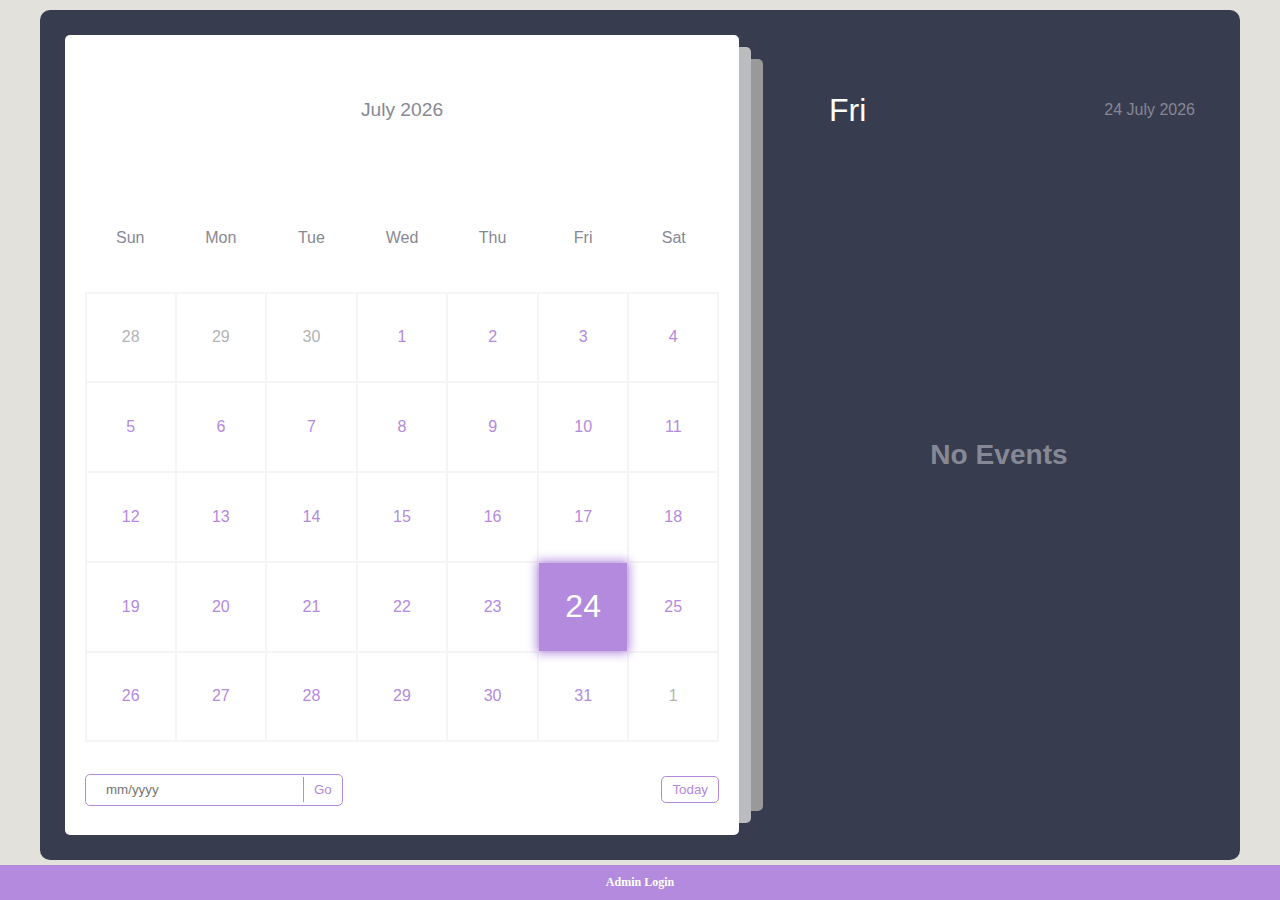
<file: index.html>
<!DOCTYPE html>
<html lang="en">
  <head>
    <meta charset="UTF-8" />
    <meta http-equiv="X-UA-Compatible" content="IE=edge" />
    <meta name="viewport" content="width=device-width, initial-scale=1.0" />
    <meta
      name="description"
      content="Stay organized with our user-friendly Calendar featuring events, reminders, and a customizable interface. Built with HTML, CSS, and JavaScript. Start scheduling today!"
    />
    <meta
      name="keywords"
      content="calendar, events, reminders, javascript, html, css, open source coding"
    />
    <link
      rel="stylesheet"
      href="https://cdnjs.cloudflare.com/ajax/libs/font-awesome/6.2.0/css/all.min.css"
      integrity="sha512-xh6O/CkQoPOWDdYTDqeRdPCVd1SpvCA9XXcUnZS2FmJNp1coAFzvtCN9BmamE+4aHK8yyUHUSCcJHgXloTyT2A=="
      crossorigin="anonymous"
      referrerpolicy="no-referrer"
    />
    <link rel="stylesheet" href="style.css" />
    <title>Calendar with Events</title>
  </head>
  <body>
    <div class="container">
      <div class="left">
        <div class="calendar">
          <div class="month">
            <i class="fas fa-angle-left prev"></i>
            <div class="date">december 2015</div>
            <i class="fas fa-angle-right next"></i>
          </div>
          <div class="weekdays">
            <div>Sun</div>
            <div>Mon</div>
            <div>Tue</div>
            <div>Wed</div>
            <div>Thu</div>
            <div>Fri</div>
            <div>Sat</div>
          </div>
          <div class="days"></div>
          <div class="goto-today">
            <div class="goto">
              <input type="text" placeholder="mm/yyyy" class="date-input" />
              <button class="goto-btn">Go</button>
            </div>
            <button class="today-btn">Today</button>
          </div>
        </div>
      </div>
      <div class="right">
        <div class="today-date">
          <div class="event-day">wed</div>
          <div class="event-date">12th december 2022</div>
        </div>
        <div class="events"></div>
        <div class="add-event-wrapper">
          <div class="add-event-header">
            <div class="title">Add Event</div>
            <i class="fas fa-times close"></i>
          </div>
          
            
            
          </div>
          
        </div>
      </div>
     
    </div>

    <div class="credits">
      <p></p>
        
        <a href="admin_login.html" target="_blank">Admin Login</a>
      </p>
    </div>

    <script src="script.js"></script>
  </body>
</html>
</file>
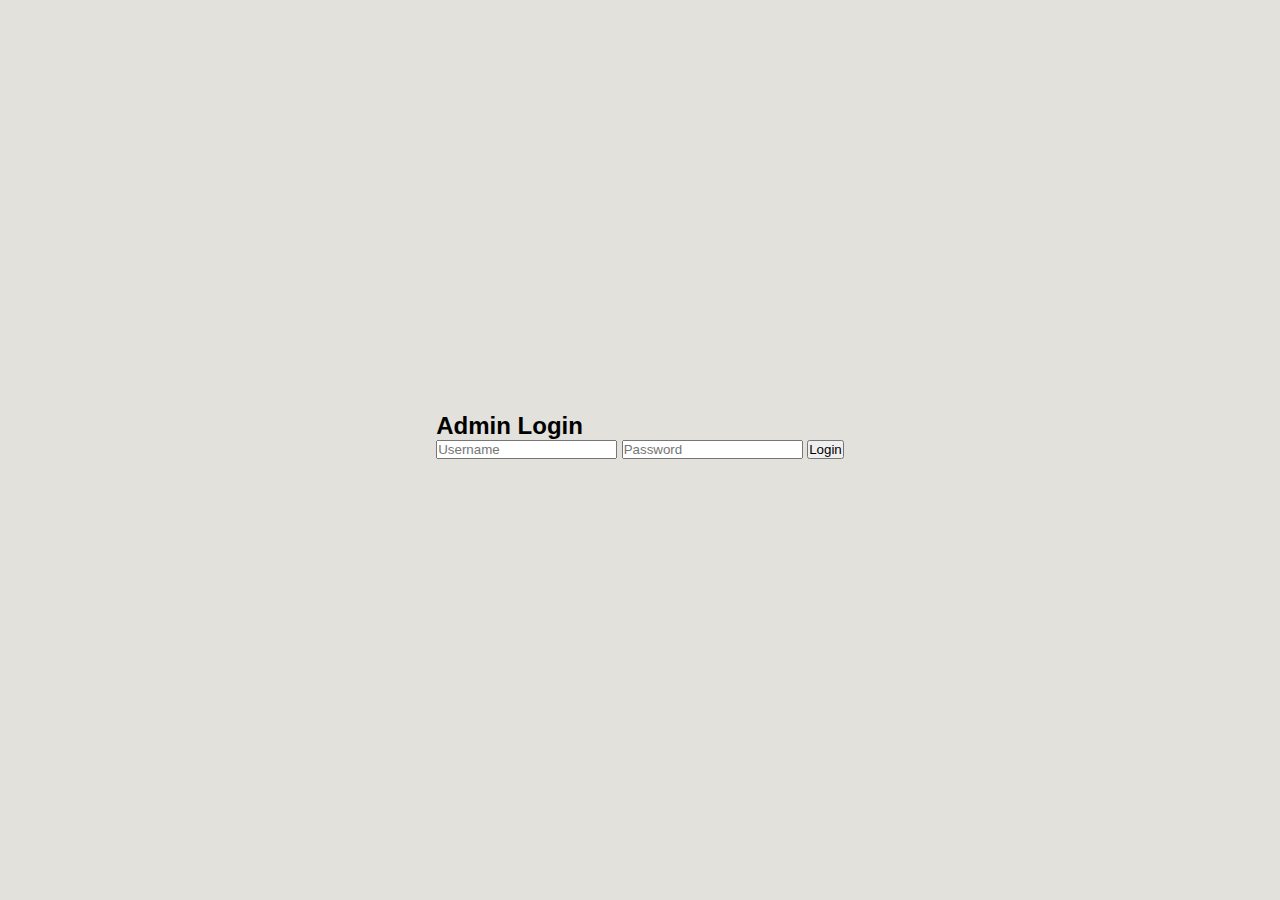
<file: admin_login.html>
<!DOCTYPE html>
<html lang="en">
<head>
    <meta charset="UTF-8">
    <meta name="viewport" content="width=device-width, initial-scale=1.0">
    <title>Admin Login</title>
    <link rel="stylesheet" href="style.css">
</head>
<body>
    <div class="login-container">
        <h2>Admin Login</h2>
        <form id="adminLoginForm">
            <input type="text" id="adminUsername" placeholder="Username" required>
            <input type="password" id="adminPassword" placeholder="Password" required>
            <button type="submit">Login</button>
        </form>
        <div id="loginMessage"></div>
    </div>

    <script src="login.js"></script>
</body>
</html>
</file>
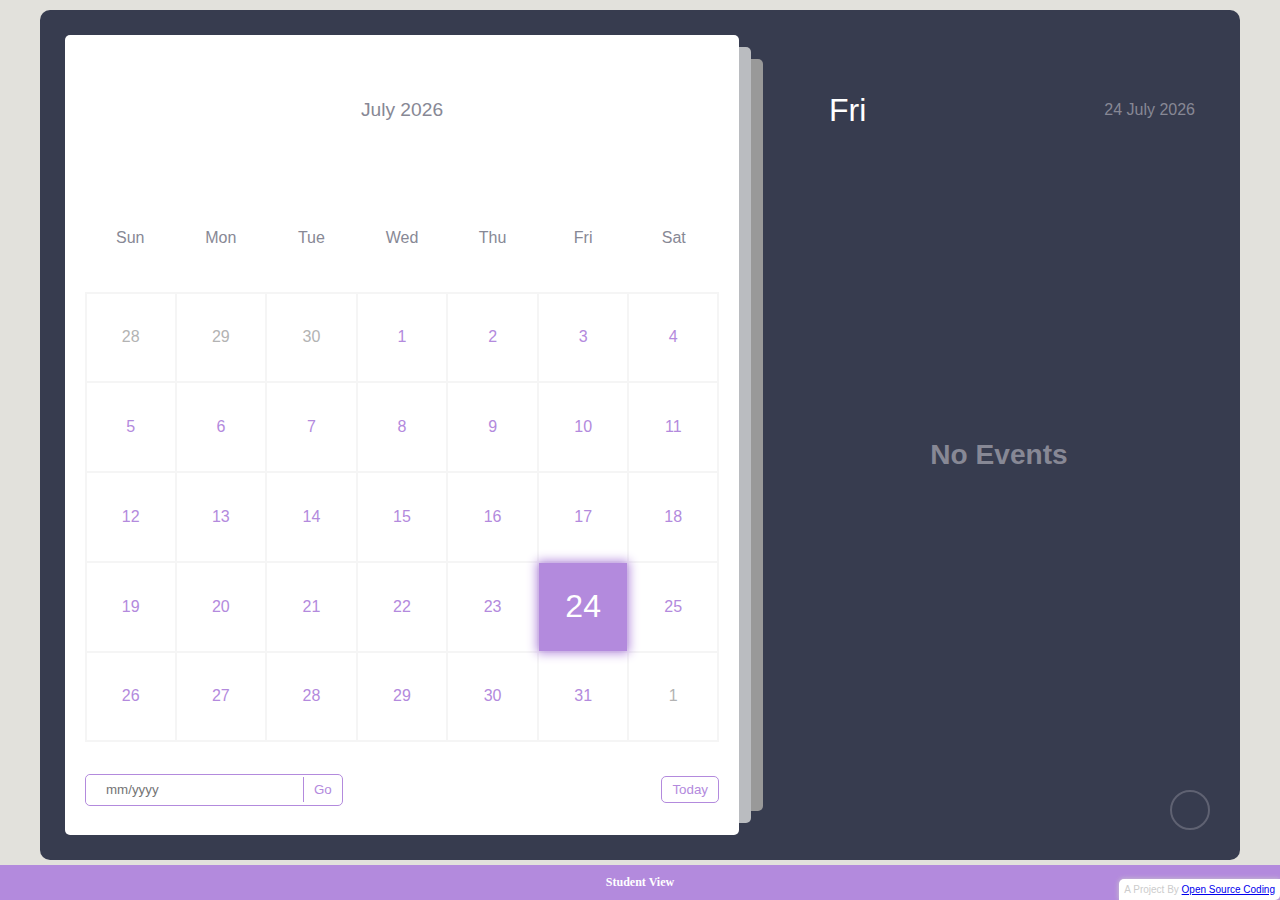
<file: sGq9JVy4jyTj.html>
<!DOCTYPE html>
<html lang="en">
  <head>
    <meta charset="UTF-8" />
    <meta http-equiv="X-UA-Compatible" content="IE=edge" />
    <meta name="viewport" content="width=device-width, initial-scale=1.0" />
    <meta
      name="description"
      content="Stay organized with our user-friendly Calendar featuring events, reminders, and a customizable interface. Built with HTML, CSS, and JavaScript. Start scheduling today!"
    />
    <meta
      name="keywords"
      content="calendar, events, reminders, javascript, html, css, open source coding"
    />
    <link
      rel="stylesheet"
      href="https://cdnjs.cloudflare.com/ajax/libs/font-awesome/6.2.0/css/all.min.css"
      integrity="sha512-xh6O/CkQoPOWDdYTDqeRdPCVd1SpvCA9XXcUnZS2FmJNp1coAFzvtCN9BmamE+4aHK8yyUHUSCcJHgXloTyT2A=="
      crossorigin="anonymous"
      referrerpolicy="no-referrer"
    />
    <link rel="stylesheet" href="style.css" />
    <title>Calendar with Events</title>
  </head>
  <body>
    <div class="container">
      <div class="left">
        <div class="calendar">
          <div class="month">
            <i class="fas fa-angle-left prev"></i>
            <div class="date">december 2015</div>
            <i class="fas fa-angle-right next"></i>
          </div>
          <div class="weekdays">
            <div>Sun</div>
            <div>Mon</div>
            <div>Tue</div>
            <div>Wed</div>
            <div>Thu</div>
            <div>Fri</div>
            <div>Sat</div>
          </div>
          <div class="days"></div>
          <div class="goto-today">
            <div class="goto">
              <input type="text" placeholder="mm/yyyy" class="date-input" />
              <button class="goto-btn">Go</button>
            </div>
            <button class="today-btn">Today</button>
          </div>
        </div>
      </div>
      <div class="right">
        <div class="today-date">
          <div class="event-day">wed</div>
          <div class="event-date">12th december 2022</div>
        </div>
        <div class="events"></div>
        <div class="add-event-wrapper">
          <div class="add-event-header">
            <div class="title">Add Event</div>
            <i class="fas fa-times close"></i>
          </div>
          <div class="add-event-body">
            <div class="add-event-input">
              <input type="text" placeholder="Event Name" class="event-name" />
            </div>
            <div class="add-event-input">
              <input
                type="text"
                placeholder="Event Time From"
                class="event-time-from"
              />
            </div>
            <div class="add-event-input">
              <input
                type="text"
                placeholder="Event Time To"
                class="event-time-to"
              />
             
            </div>
          </div>
          <div class="add-event-footer">
            <button class="add-event-btn">Add Event</button>
          </div>
        </div>
      </div>
      <button class="add-event">
        <i class="fas fa-plus"></i>
      </button>
    </div>

    <div class="credits">
      <p></p>
        
        <a href="index.html" target="_blank">Student View</a>
      </p>
    </div>

    <script src="script.js"></script>
  </body>
</html>
</file>
<file: style.css>
:root {
    --primary-clr: #b38add;
  }
  * {
    margin: 0;
    padding: 0;
    box-sizing: border-box;
    font-family: "Poppins", sans-serif;
  }
  /* nice scroll bar */
  ::-webkit-scrollbar {
    width: 5px;
  }
  ::-webkit-scrollbar-track {
    background: #f5f5f5;
    border-radius: 50px;
  }
  ::-webkit-scrollbar-thumb {
    background: var(--primary-clr);
    border-radius: 50px;
  }
  
  body {
    position: relative;
    min-height: 100vh;
    display: flex;
    align-items: center;
    justify-content: center;
    padding-bottom: 30px;
    background-color: #e2e1dc;
  }
  .container {
    position: relative;
    width: 1200px;
    min-height: 850px;
    margin: 0 auto;
    padding: 5px;
    color: #fff;
    display: flex;
  
    border-radius: 10px;
    background-color: #373c4f;
  }
  .left {
    width: 60%;
    padding: 20px;
  }
  .calendar {
    position: relative;
    width: 100%;
    height: 100%;
    display: flex;
    flex-direction: column;
    flex-wrap: wrap;
    justify-content: space-between;
    color: #878895;
    border-radius: 5px;
    background-color: #fff;
  }
  /* set after behind the main element */
  .calendar::before,
  .calendar::after {
    content: "";
    position: absolute;
    top: 50%;
    left: 100%;
    width: 12px;
    height: 97%;
    border-radius: 0 5px 5px 0;
    background-color: #d3d4d6d7;
    transform: translateY(-50%);
  }
  .calendar::before {
    height: 94%;
    left: calc(100% + 12px);
    background-color: rgb(153, 153, 153);
  }
  .calendar .month {
    width: 100%;
    height: 150px;
    display: flex;
    align-items: center;
    justify-content: space-between;
    padding: 0 50px;
    font-size: 1.2rem;
    font-weight: 500;
    text-transform: capitalize;
  }
  .calendar .month .prev,
  .calendar .month .next {
    cursor: pointer;
  }
  .calendar .month .prev:hover,
  .calendar .month .next:hover {
    color: var(--primary-clr);
  }
  .calendar .weekdays {
    width: 100%;
    height: 100px;
    display: flex;
    align-items: center;
    justify-content: space-between;
    padding: 0 20px;
    font-size: 1rem;
    font-weight: 500;
    text-transform: capitalize;
  }
  .weekdays div {
    width: 14.28%;
    height: 100%;
    display: flex;
    align-items: center;
    justify-content: center;
  }
  .calendar .days {
    width: 100%;
    display: flex;
    flex-wrap: wrap;
    justify-content: space-between;
    padding: 0 20px;
    font-size: 1rem;
    font-weight: 500;
    margin-bottom: 20px;
  }
  .calendar .days .day {
    width: 14.28%;
    height: 90px;
    display: flex;
    align-items: center;
    justify-content: center;
    cursor: pointer;
    color: var(--primary-clr);
    border: 1px solid #f5f5f5;
  }
  .calendar .days .day:nth-child(7n + 1) {
    border-left: 2px solid #f5f5f5;
  }
  .calendar .days .day:nth-child(7n) {
    border-right: 2px solid #f5f5f5;
  }
  .calendar .days .day:nth-child(-n + 7) {
    border-top: 2px solid #f5f5f5;
  }
  .calendar .days .day:nth-child(n + 29) {
    border-bottom: 2px solid #f5f5f5;
  }
  
  .calendar .days .day:not(.prev-date, .next-date):hover {
    color: #fff;
    background-color: var(--primary-clr);
  }
  .calendar .days .prev-date,
  .calendar .days .next-date {
    color: #b3b3b3;
  }
  .calendar .days .active {
    position: relative;
    font-size: 2rem;
    color: #fff;
    background-color: var(--primary-clr);
  }
  .calendar .days .active::before {
    content: "";
    position: absolute;
    top: 0;
    left: 0;
    width: 100%;
    height: 100%;
    box-shadow: 0 0 10px 2px var(--primary-clr);
  }
  .calendar .days .today {
    font-size: 2rem;
  }
  .calendar .days .event {
    position: relative;
  }
  .calendar .days .event::after {
    content: "";
    position: absolute;
    bottom: 10%;
    left: 50%;
    width: 75%;
    height: 6px;
    border-radius: 30px;
    transform: translateX(-50%);
    background-color: var(--primary-clr);
  }
  .calendar .days .day:hover.event::after {
    background-color: #fff;
  }
  .calendar .days .active.event::after {
    background-color: #fff;
    bottom: 20%;
  }
  .calendar .days .active.event {
    padding-bottom: 10px;
  }
  .calendar .goto-today {
    width: 100%;
    height: 50px;
    display: flex;
    align-items: center;
    justify-content: space-between;
    gap: 5px;
    padding: 0 20px;
    margin-bottom: 20px;
    color: var(--primary-clr);
  }
  .calendar .goto-today .goto {
    display: flex;
    align-items: center;
    border-radius: 5px;
    overflow: hidden;
    border: 1px solid var(--primary-clr);
  }
  .calendar .goto-today .goto input {
    width: 100%;
    height: 30px;
    outline: none;
    border: none;
    border-radius: 5px;
    padding: 0 20px;
    color: var(--primary-clr);
    border-radius: 5px;
  }
  .calendar .goto-today button {
    padding: 5px 10px;
    border: 1px solid var(--primary-clr);
    border-radius: 5px;
    background-color: transparent;
    cursor: pointer;
    color: var(--primary-clr);
  }
  .calendar .goto-today button:hover {
    color: #fff;
    background-color: var(--primary-clr);
  }
  .calendar .goto-today .goto button {
    border: none;
    border-left: 1px solid var(--primary-clr);
    border-radius: 0;
  }
  .container .right {
    position: relative;
    width: 40%;
    min-height: 100%;
    padding: 20px 0;
  }
  
  .right .today-date {
    width: 100%;
    height: 50px;
    display: flex;
    flex-wrap: wrap;
    gap: 10px;
    align-items: center;
    justify-content: space-between;
    padding: 0 40px;
    padding-left: 70px;
    margin-top: 50px;
    margin-bottom: 20px;
    text-transform: capitalize;
  }
  .right .today-date .event-day {
    font-size: 2rem;
    font-weight: 500;
  }
  .right .today-date .event-date {
    font-size: 1rem;
    font-weight: 400;
    color: #878895;
  }
  .events {
    width: 100%;
    height: 100%;
    max-height: 600px;
    overflow-x: hidden;
    overflow-y: auto;
    display: flex;
    flex-direction: column;
    padding-left: 4px;
  }
  .events .event {
    position: relative;
    width: 95%;
    min-height: 70px;
    display: flex;
    justify-content: center;
    flex-direction: column;
    gap: 5px;
    padding: 0 20px;
    padding-left: 50px;
    color: #fff;
    background: linear-gradient(90deg, #3f4458, transparent);
    cursor: pointer;
  }
  /* even event */
  .events .event:nth-child(even) {
    background: transparent;
  }
  .events .event:hover {
    background: linear-gradient(90deg, var(--primary-clr), transparent);
  }
  .events .event .title {
    display: flex;
    align-items: center;
    pointer-events: none;
  }
  .events .event .title .event-title {
    font-size: 1rem;
    font-weight: 400;
    margin-left: 20px;
  }
  .events .event i {
    color: var(--primary-clr);
    font-size: 0.5rem;
  }
  .events .event:hover i {
    color: #fff;
  }
  .events .event .event-time {
    font-size: 0.8rem;
    font-weight: 400;
    color: #878895;
    margin-left: 15px;
    pointer-events: none;
  }
  .events .event:hover .event-time {
    color: #fff;
  }
  /* add tick in event after */
  .events .event::after {
    content: "✓";
    position: absolute;
    top: 50%;
    right: 0;
    font-size: 3rem;
    line-height: 1;
    display: none;
    align-items: center;
    justify-content: center;
    opacity: 0.3;
    color: var(--primary-clr);
    transform: translateY(-50%);
  }
  .events .event:hover::after {
    display: flex;
  }
  .add-event {
    position: absolute;
    bottom: 30px;
    right: 30px;
    width: 40px;
    height: 40px;
    display: flex;
    align-items: center;
    justify-content: center;
    font-size: 1rem;
    color: #878895;
    border: 2px solid #878895;
    opacity: 0.5;
    border-radius: 50%;
    background-color: transparent;
    cursor: pointer;
  }
  .add-event:hover {
    opacity: 1;
  }
  .add-event i {
    pointer-events: none;
  }
  .events .no-event {
    width: 100%;
    height: 100%;
    display: flex;
    align-items: center;
    justify-content: center;
    font-size: 1.5rem;
    font-weight: 500;
    color: #878895;
  }
  .add-event-wrapper {
    position: absolute;
    bottom: 100px;
    left: 50%;
    width: 90%;
    max-height: 0;
    overflow: hidden;
    border-radius: 5px;
    background-color: #fff;
    transform: translateX(-50%);
    transition: max-height 0.5s ease;
  }
  .add-event-wrapper.active {
    max-height: 300px;
  }
  .add-event-header {
    width: 100%;
    height: 50px;
    display: flex;
    align-items: center;
    justify-content: space-between;
    padding: 0 20px;
    color: #373c4f;
    border-bottom: 1px solid #f5f5f5;
  }
  .add-event-header .close {
    font-size: 1.5rem;
    cursor: pointer;
  }
  .add-event-header .close:hover {
    color: var(--primary-clr);
  }
  .add-event-header .title {
    font-size: 1.2rem;
    font-weight: 500;
  }
  .add-event-body {
    width: 100%;
    height: 100%;
    display: flex;
    flex-direction: column;
    gap: 5px;
    padding: 20px;
  }
  .add-event-body .add-event-input {
    width: 100%;
    height: 40px;
    display: flex;
    align-items: center;
    justify-content: space-between;
    gap: 10px;
  }
  .add-event-body .add-event-input input {
    width: 100%;
    height: 100%;
    outline: none;
    border: none;
    border-bottom: 1px solid #f5f5f5;
    padding: 0 10px;
    font-size: 1rem;
    font-weight: 400;
    color: #373c4f;
  }
  .add-event-body .add-event-input input::placeholder {
    color: #a5a5a5;
  }
  .add-event-body .add-event-input input:focus {
    border-bottom: 1px solid var(--primary-clr);
  }
  .add-event-body .add-event-input input:focus::placeholder {
    color: var(--primary-clr);
  }
  .add-event-footer {
    display: flex;
    align-items: center;
    justify-content: center;
    padding: 20px;
  }
  .add-event-footer .add-event-btn {
    height: 40px;
    font-size: 1rem;
    font-weight: 500;
    outline: none;
    border: none;
    color: #fff;
    background-color: var(--primary-clr);
    border-radius: 5px;
    cursor: pointer;
    padding: 5px 10px;
    border: 1px solid var(--primary-clr);
  }
  .add-event-footer .add-event-btn:hover {
    background-color: transparent;
    color: var(--primary-clr);
  }
  
  /* media queries */
  
  @media screen and (max-width: 1000px) {
    body {
      align-items: flex-start;
      justify-content: flex-start;
    }
    .container {
      min-height: 100vh;
      flex-direction: column;
      border-radius: 0;
    }
    .container .left {
      width: 100%;
      height: 100%;
      padding: 20px 0;
    }
    .container .right {
      width: 100%;
      height: 100%;
      padding: 20px 0;
    }
    .calendar::before,
    .calendar::after {
      top: 100%;
      left: 50%;
      width: 97%;
      height: 12px;
      border-radius: 0 0 5px 5px;
      transform: translateX(-50%);
    }
    .calendar::before {
      width: 94%;
      top: calc(100% + 12px);
    }
    .events {
      padding-bottom: 340px;
    }
    .add-event-wrapper {
      bottom: 100px;
    }
  }
  @media screen and (max-width: 500px) {
    .calendar .month {
      height: 75px;
    }
    .calendar .weekdays {
      height: 50px;
    }
    .calendar .days .day {
      height: 40px;
      font-size: 0.8rem;
    }
    .calendar .days .day.active,
    .calendar .days .day.today {
      font-size: 1rem;
    }
    .right .today-date {
      padding: 20px;
    }
  }
  
  .credits {
    position: absolute;
    bottom: 0;
    left: 0;
    right: 0;
    text-align: center;
    padding: 10px;
    font-size: 12px;
    color: #fff;
    background-color: #b38add;
    
  }
  .credits a {
    color: #fff;
    text-decoration: none;
    font-family: 'Franklin Gothic Medium';
    font-weight: 600;
  }
  .credits a:hover {
    text-decoration: underline;
  }
</file>
